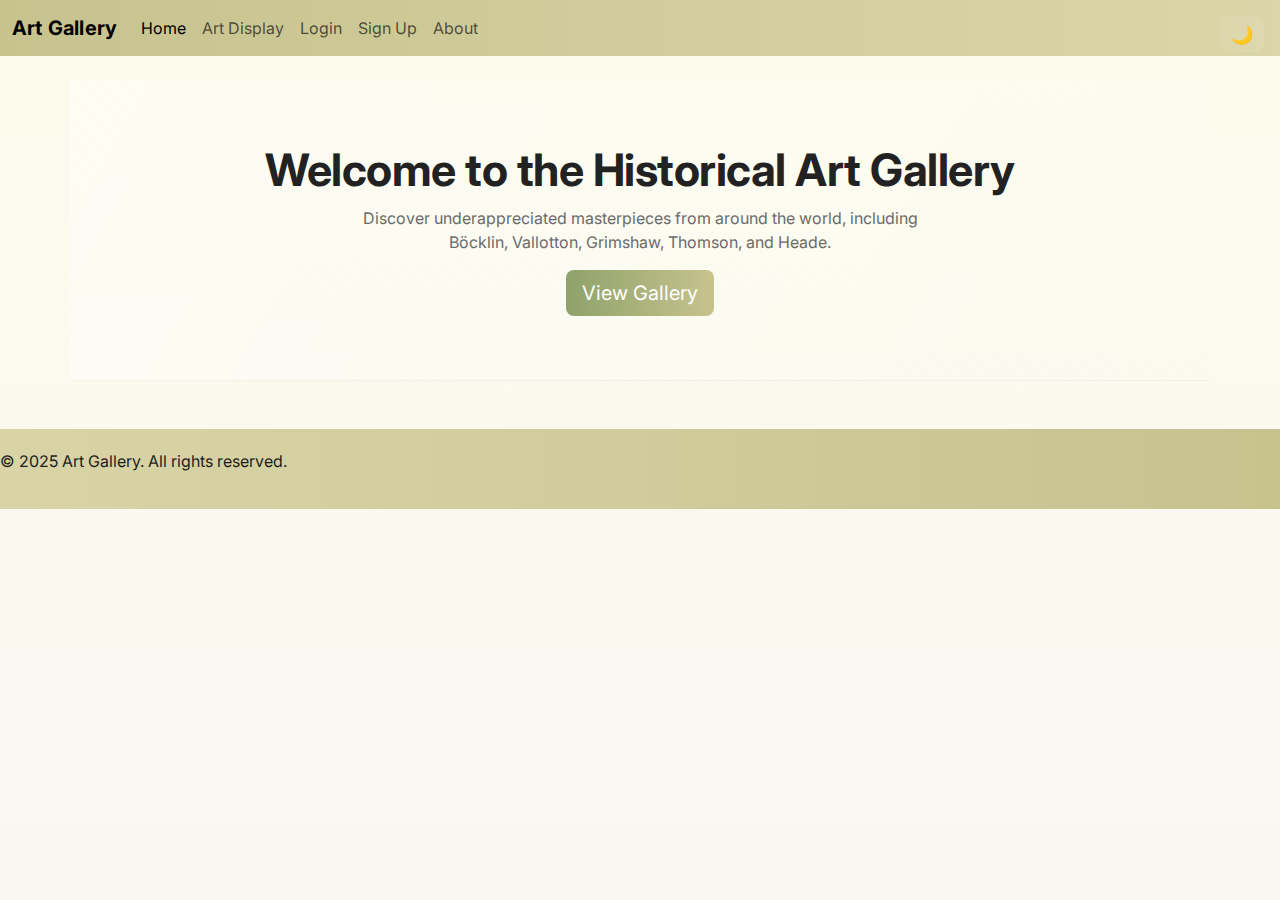
<file: index.html>
<!DOCTYPE html>
<html lang="en">
<head>
<meta charset="UTF-8">
<meta name="viewport" content="width=device-width, initial-scale=1.0">
<title>Art Gallery</title>
<link href="https://cdn.jsdelivr.net/npm/bootstrap@5.3.0/dist/css/bootstrap.min.css" rel="stylesheet">
<link href="assets/css/styles.css" rel="stylesheet">
</head>
<body>

<!-- Unified Bootstrap 5 navbar -->
<nav class="navbar navbar-expand-lg navbar-light" style="background-color: #c7c38f;">
  <div class="container-fluid">
    <a class="navbar-brand" href="index.html">Art Gallery</a>
  <input class="theme-toggle" id="theme-toggle-index" type="checkbox" aria-label="Toggle theme">
  <label class="theme-switch" for="theme-toggle-index" title="Toggle theme" aria-hidden="true"></label>
    <button class="navbar-toggler" type="button" data-bs-toggle="collapse" data-bs-target="#navbarNav" aria-controls="navbarNav" aria-expanded="false" aria-label="Toggle navigation">
      <span class="navbar-toggler-icon"></span>
    </button>
    <div class="collapse navbar-collapse" id="navbarNav">
      <ul class="navbar-nav">
        <li class="nav-item"><a class="nav-link active" aria-current="page" href="index.html">Home</a></li>
        <li class="nav-item"><a class="nav-link" href="art-display.html">Art Display</a></li>
        <li class="nav-item"><a class="nav-link" href="login.html">Login</a></li>
        <li class="nav-item"><a class="nav-link" href="signup.html">Sign Up</a></li>
        <li class="nav-item"><a class="nav-link" href="description.html">About</a></li>
      </ul>
    </div>
  </div>
</nav>
<div class="container mt-4 hero text-center">
  <h1>Welcome to the Historical Art Gallery</h1>
  <p>Discover underappreciated masterpieces from around the world, including Böcklin, Vallotton, Grimshaw, Thomson, and Heade.</p>
  <a href="art-display.html" class="btn btn-accent btn-lg mt-3">View Gallery</a>
</div>
<footer>
  <p>&copy; 2025 Art Gallery. All rights reserved.</p>
</footer>
<script src="https://cdn.jsdelivr.net/npm/bootstrap@5.3.0/dist/js/bootstrap.bundle.min.js"></script>
</body>
</html>
</file>
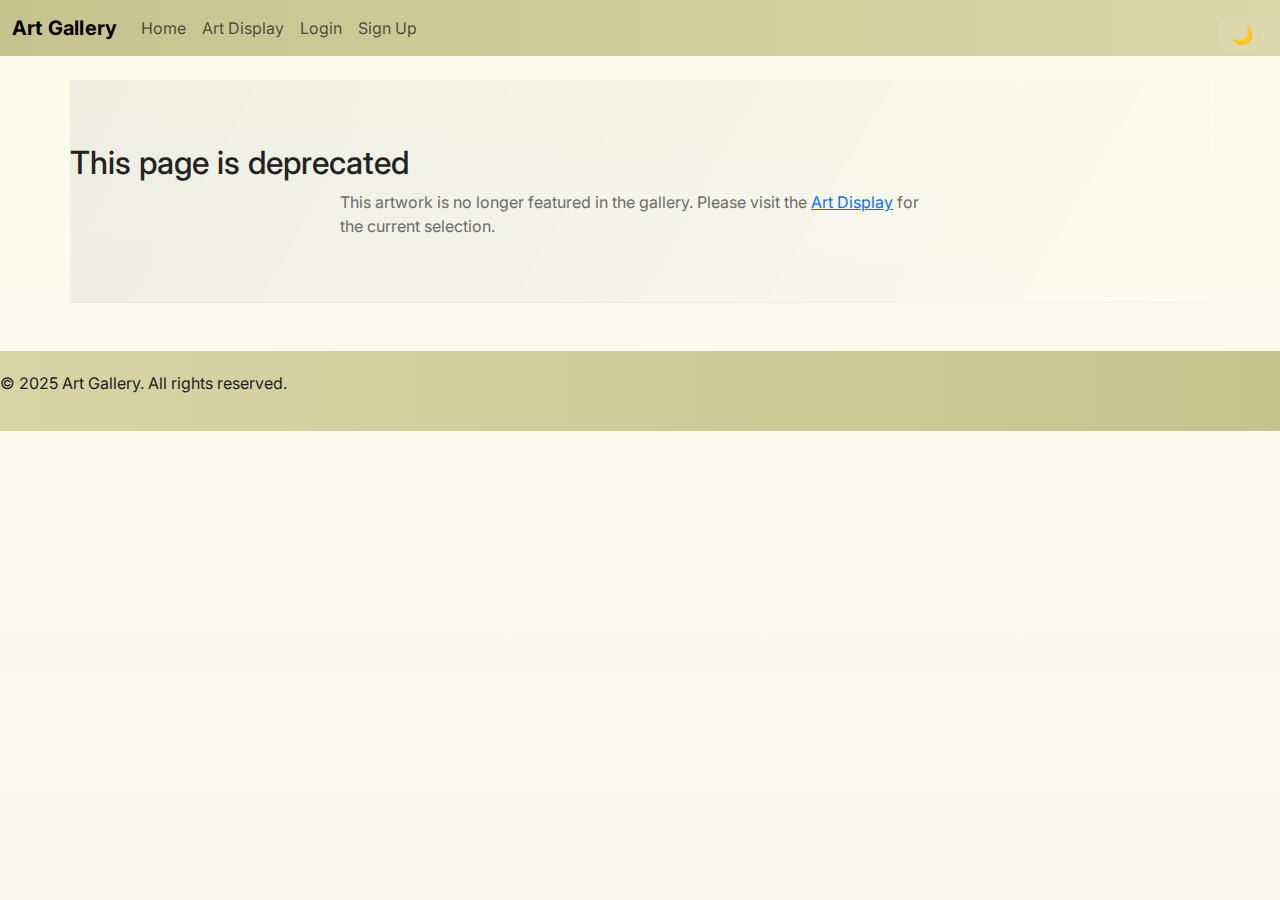
<file: composition-vii.html>
<!DOCTYPE html>
<html lang="en">
<head>
<meta charset="UTF-8">
<meta name="viewport" content="width=device-width, initial-scale=1.0">
<title>Composition VII — Wassily Kandinsky (1913) — Art Gallery</title>
<link href="https://cdn.jsdelivr.net/npm/bootstrap@5.3.0/dist/css/bootstrap.min.css" rel="stylesheet">
<link href="assets/css/styles.css" rel="stylesheet">
</head>
<body class="movement-abstract">
<nav class="navbar navbar-expand-lg navbar-light" style="background-color: #c7c38f;">
  <div class="container-fluid">
    <a class="navbar-brand" href="index.html">Art Gallery</a>
    <input class="theme-toggle" id="theme-toggle-composition" type="checkbox" aria-label="Toggle theme">
    <label class="theme-switch" for="theme-toggle-composition" title="Toggle theme" aria-hidden="true"></label>
    <button class="navbar-toggler" type="button" data-bs-toggle="collapse" data-bs-target="#navbarNav" aria-controls="#navbarNav" aria-expanded="false" aria-label="Toggle navigation">
      <span class="navbar-toggler-icon"></span>
    </button>
    <div class="collapse navbar-collapse" id="navbarNav">
      <ul class="navbar-nav">
        <li class="nav-item"><a class="nav-link" href="index.html">Home</a></li>
        <li class="nav-item"><a class="nav-link" href="art-display.html">Art Display</a></li>
        <li class="nav-item"><a class="nav-link" href="login.html">Login</a></li>
        <li class="nav-item"><a class="nav-link" href="signup.html">Sign Up</a></li>
      </ul>
    </div>
  </div>
</nav>
<div class="container mt-4 hero">
  <h2>This page is deprecated</h2>
  <p>This artwork is no longer featured in the gallery. Please visit the <a href="art-display.html">Art Display</a> for the current selection.</p>
</div>
<footer><p>&copy; 2025 Art Gallery. All rights reserved.</p></footer>
<script src="https://cdn.jsdelivr.net/npm/bootstrap@5.3.0/dist/js/bootstrap.bundle.min.js"></script>
</body>
</html>
</file>
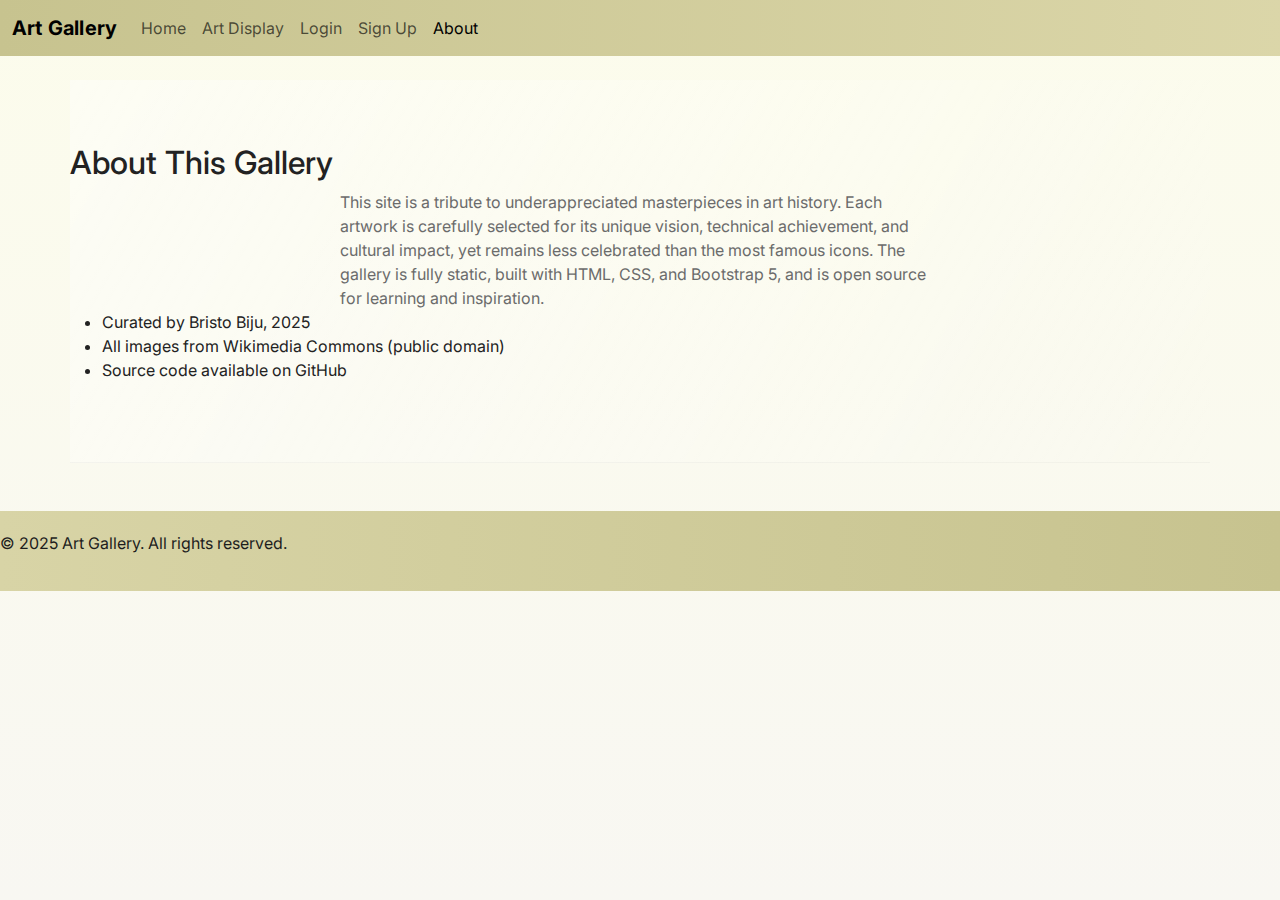
<file: description.html>
<!DOCTYPE html>
<html lang="en">
<head>
  <meta charset="UTF-8">
  <meta name="viewport" content="width=device-width, initial-scale=1.0">
  <title>About — Art Gallery</title>
  <link href="https://cdn.jsdelivr.net/npm/bootstrap@5.3.0/dist/css/bootstrap.min.css" rel="stylesheet">
  <link href="assets/css/styles.css" rel="stylesheet">
</head>
<body>
<nav class="navbar navbar-expand-lg navbar-light" style="background-color: #c7c38f;">
  <div class="container-fluid">
    <a class="navbar-brand" href="index.html">Art Gallery</a>
    <button class="navbar-toggler" type="button" data-bs-toggle="collapse" data-bs-target="#navbarNav" aria-controls="navbarNav" aria-expanded="false" aria-label="Toggle navigation">
      <span class="navbar-toggler-icon"></span>
    </button>
    <div class="collapse navbar-collapse" id="navbarNav">
      <ul class="navbar-nav">
        <li class="nav-item"><a class="nav-link" href="index.html">Home</a></li>
        <li class="nav-item"><a class="nav-link" href="art-display.html">Art Display</a></li>
        <li class="nav-item"><a class="nav-link" href="login.html">Login</a></li>
        <li class="nav-item"><a class="nav-link" href="signup.html">Sign Up</a></li>
        <li class="nav-item"><a class="nav-link active" aria-current="page" href="description.html">About</a></li>
      </ul>
    </div>
  </div>
</nav>
<div class="container mt-4 hero">
  <h2>About This Gallery</h2>
  <p>This site is a tribute to underappreciated masterpieces in art history. Each artwork is carefully selected for its unique vision, technical achievement, and cultural impact, yet remains less celebrated than the most famous icons. The gallery is fully static, built with HTML, CSS, and Bootstrap 5, and is open source for learning and inspiration.</p>
  <ul>
    <li>Curated by Bristo Biju, 2025</li>
    <li>All images from Wikimedia Commons (public domain)</li>
    <li>Source code available on GitHub</li>
  </ul>
</div>
<footer>
  <p>&copy; 2025 Art Gallery. All rights reserved.</p>
</footer>
<script src="https://cdn.jsdelivr.net/npm/bootstrap@5.3.0/dist/js/bootstrap.bundle.min.js"></script>
</body>
</html>
</file>
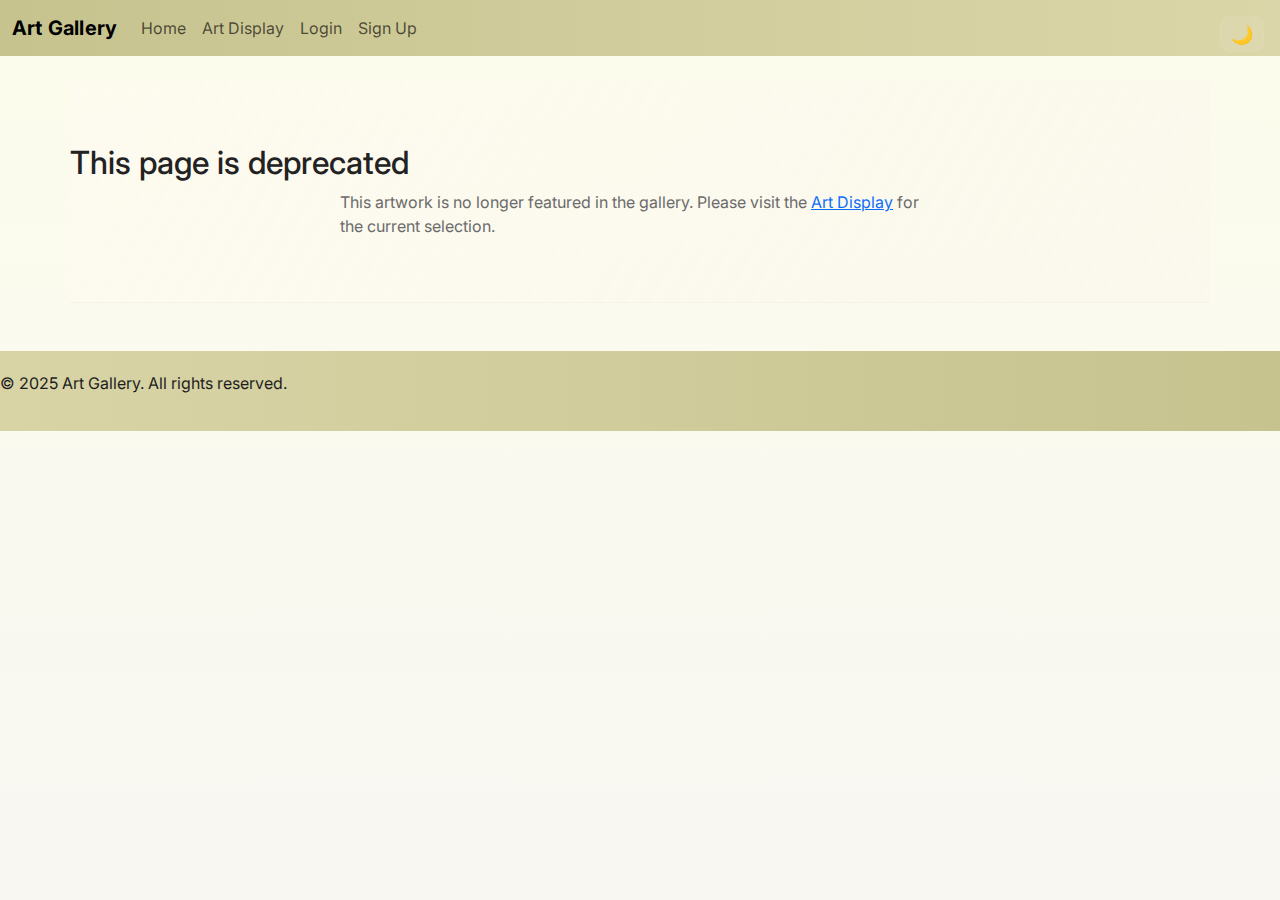
<file: impression-sunrise.html>
<!DOCTYPE html>
<html lang="en">
<head>
<meta charset="UTF-8">
<meta name="viewport" content="width=device-width, initial-scale=1.0">
<title>Impression, Sunrise — Claude Monet (1872) — Art Gallery</title>
<link href="https://cdn.jsdelivr.net/npm/bootstrap@5.3.0/dist/css/bootstrap.min.css" rel="stylesheet">
<link href="assets/css/styles.css" rel="stylesheet">
</head>
<body class="movement-impressionism">
<nav class="navbar navbar-expand-lg navbar-light" style="background-color: #c7c38f;">
  <div class="container-fluid">
    <a class="navbar-brand" href="index.html">Art Gallery</a>
    <input class="theme-toggle" id="theme-toggle-impression" type="checkbox" aria-label="Toggle theme">
    <label class="theme-switch" for="theme-toggle-impression" title="Toggle theme" aria-hidden="true"></label>
    <button class="navbar-toggler" type="button" data-bs-toggle="collapse" data-bs-target="#navbarNav" aria-controls="#navbarNav" aria-expanded="false" aria-label="Toggle navigation">
      <span class="navbar-toggler-icon"></span>
    </button>
    <div class="collapse navbar-collapse" id="navbarNav">
      <ul class="navbar-nav">
        <li class="nav-item"><a class="nav-link" href="index.html">Home</a></li>
        <li class="nav-item"><a class="nav-link" href="art-display.html">Art Display</a></li>
        <li class="nav-item"><a class="nav-link" href="login.html">Login</a></li>
        <li class="nav-item"><a class="nav-link" href="signup.html">Sign Up</a></li>
      </ul>
    </div>
  </div>
</nav>
<div class="container mt-4 hero">
  <h2>This page is deprecated</h2>
  <p>This artwork is no longer featured in the gallery. Please visit the <a href="art-display.html">Art Display</a> for the current selection.</p>
</div>
<footer><p>&copy; 2025 Art Gallery. All rights reserved.</p></footer>
<script src="https://cdn.jsdelivr.net/npm/bootstrap@5.3.0/dist/js/bootstrap.bundle.min.js"></script>
</body>
</html>
</file>
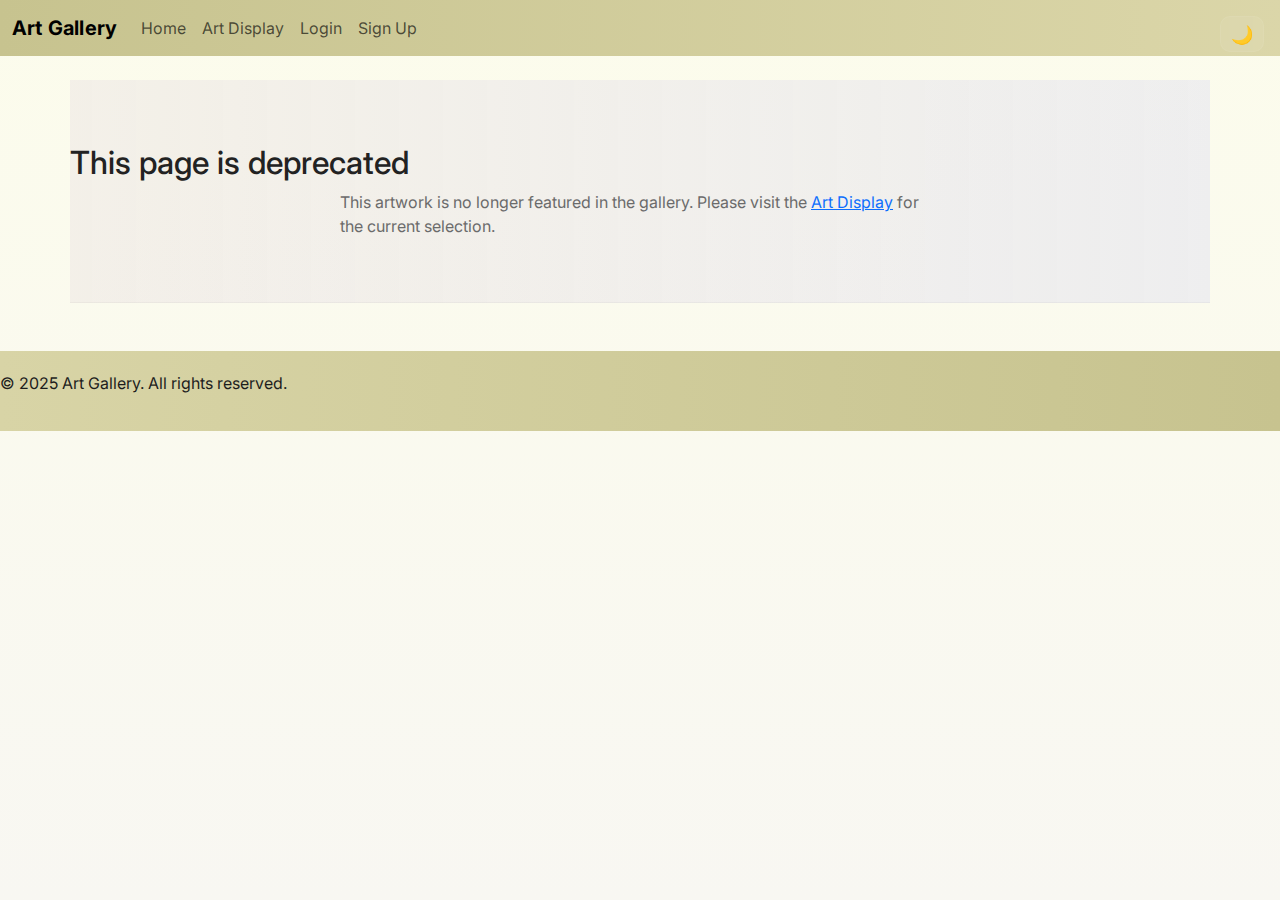
<file: les-demoiselles.html>
<!DOCTYPE html>
<html lang="en">
<head>
<meta charset="UTF-8">
<meta name="viewport" content="width=device-width, initial-scale=1.0">
<title>Les Demoiselles d'Avignon — Pablo Picasso (1907) — Art Gallery</title>
<link href="https://cdn.jsdelivr.net/npm/bootstrap@5.3.0/dist/css/bootstrap.min.css" rel="stylesheet">
<link href="assets/css/styles.css" rel="stylesheet">
</head>
<body class="movement-cubism">
<nav class="navbar navbar-expand-lg navbar-light" style="background-color: #c7c38f;">
  <div class="container-fluid">
    <a class="navbar-brand" href="index.html">Art Gallery</a>
    <input class="theme-toggle" id="theme-toggle-demoiselles" type="checkbox" aria-label="Toggle theme">
    <label class="theme-switch" for="theme-toggle-demoiselles" title="Toggle theme" aria-hidden="true"></label>
    <button class="navbar-toggler" type="button" data-bs-toggle="collapse" data-bs-target="#navbarNav" aria-controls="#navbarNav" aria-expanded="false" aria-label="Toggle navigation">
      <span class="navbar-toggler-icon"></span>
    </button>
    <div class="collapse navbar-collapse" id="navbarNav">
      <ul class="navbar-nav">
        <li class="nav-item"><a class="nav-link" href="index.html">Home</a></li>
        <li class="nav-item"><a class="nav-link" href="art-display.html">Art Display</a></li>
        <li class="nav-item"><a class="nav-link" href="login.html">Login</a></li>
        <li class="nav-item"><a class="nav-link" href="signup.html">Sign Up</a></li>
      </ul>
    </div>
  </div>
</nav>
<div class="container mt-4 hero">
  <h2>This page is deprecated</h2>
  <p>This artwork is no longer featured in the gallery. Please visit the <a href="art-display.html">Art Display</a> for the current selection.</p>
</div>
<footer><p>&copy; 2025 Art Gallery. All rights reserved.</p></footer>
<script src="https://cdn.jsdelivr.net/npm/bootstrap@5.3.0/dist/js/bootstrap.bundle.min.js"></script>
</body>
</html>
</file>
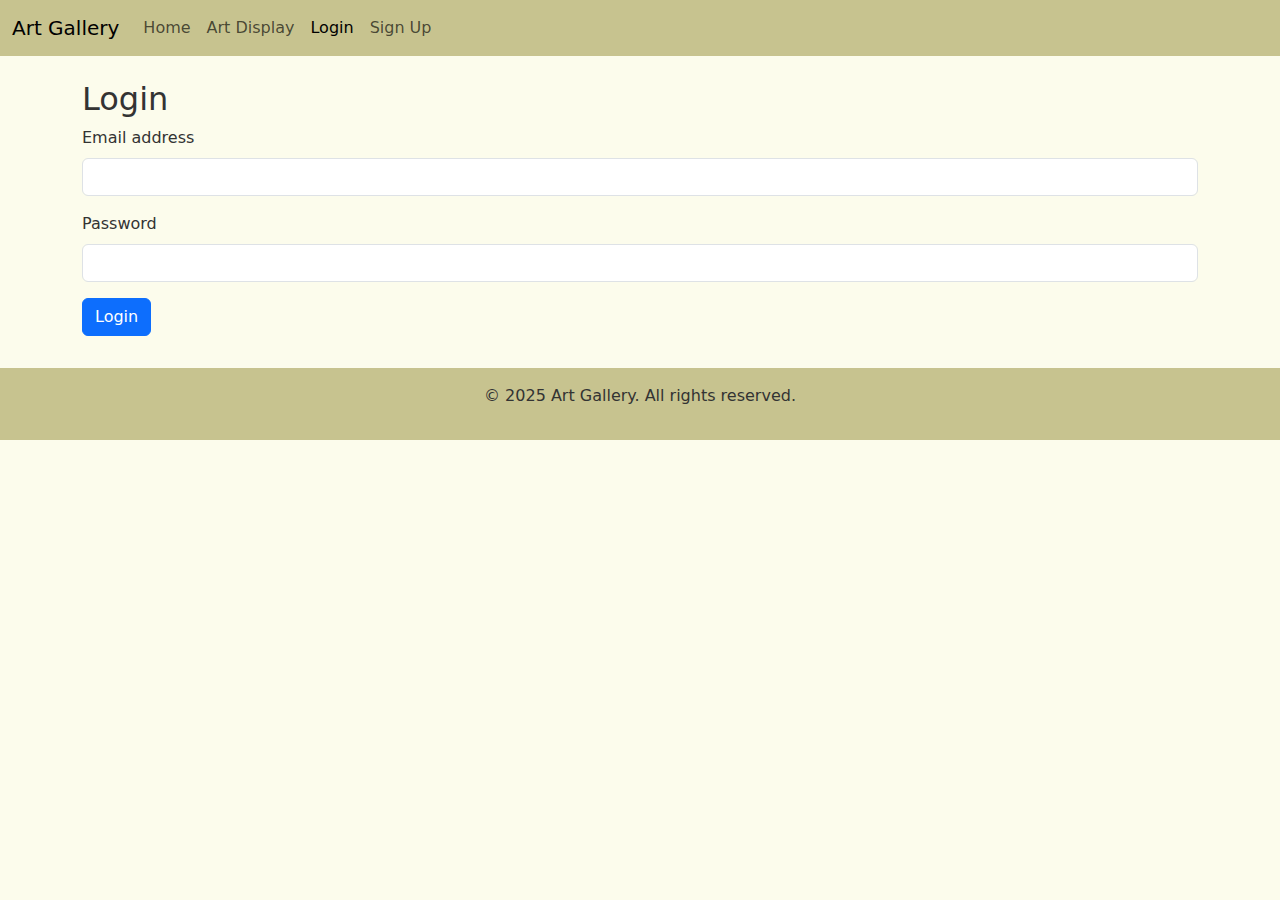
<file: login.html>
<!DOCTYPE html>
<html lang="en">
<head>
<meta charset="UTF-8">
<meta name="viewport" content="width=device-width, initial-scale=1.0">
<title>Art Gallery</title>
<link href="https://cdn.jsdelivr.net/npm/bootstrap@5.3.0/dist/css/bootstrap.min.css" rel="stylesheet">
<style>
    body {
        background-color: #fcfcec;
        color: #333;
    }
    .navbar {
        background-color: #c7c38f !important;
    }
    .card {
        transition: transform 0.3s ease;
    }
    .card:hover {
        transform: scale(1.05);
    }
    footer {
        background-color: #c7c38f;
        padding: 1rem;
        text-align: center;
        margin-top: 2rem;
    }
</style>
</head>
<body>

<nav class="navbar navbar-expand-lg navbar-light" style="background-color: #c7c38f;">
  <div class="container-fluid">
    <a class="navbar-brand" href="index.html">Art Gallery</a>
    <button class="navbar-toggler" type="button" data-bs-toggle="collapse" data-bs-target="#navbarNav" aria-controls="navbarNav" aria-expanded="false" aria-label="Toggle navigation">
      <span class="navbar-toggler-icon"></span>
    </button>
    <div class="collapse navbar-collapse" id="navbarNav">
      <ul class="navbar-nav">
        <li class="nav-item"><a class="nav-link" href="index.html">Home</a></li>
        <li class="nav-item"><a class="nav-link" href="art-display.html">Art Display</a></li>
        <li class="nav-item"><a class="nav-link active" aria-current="page" href="login.html">Login</a></li>
        <li class="nav-item"><a class="nav-link" href="signup.html">Sign Up</a></li>
      </ul>
    </div>
  </div>
</nav>
<div class="container mt-4">

<h2>Login</h2>
<form>
  <div class="mb-3">
    <label for="email" class="form-label">Email address</label>
    <input type="email" class="form-control" id="email">
  </div>
  <div class="mb-3">
    <label for="password" class="form-label">Password</label>
    <input type="password" class="form-control" id="password">
  </div>
  <button type="submit" class="btn btn-primary">Login</button>
</form>

</div>
<footer>
  <p>&copy; 2025 Art Gallery. All rights reserved.</p>
</footer>
<script src="https://cdn.jsdelivr.net/npm/bootstrap@5.3.0/dist/js/bootstrap.bundle.min.js"></script>
</body>
</html>
</file>
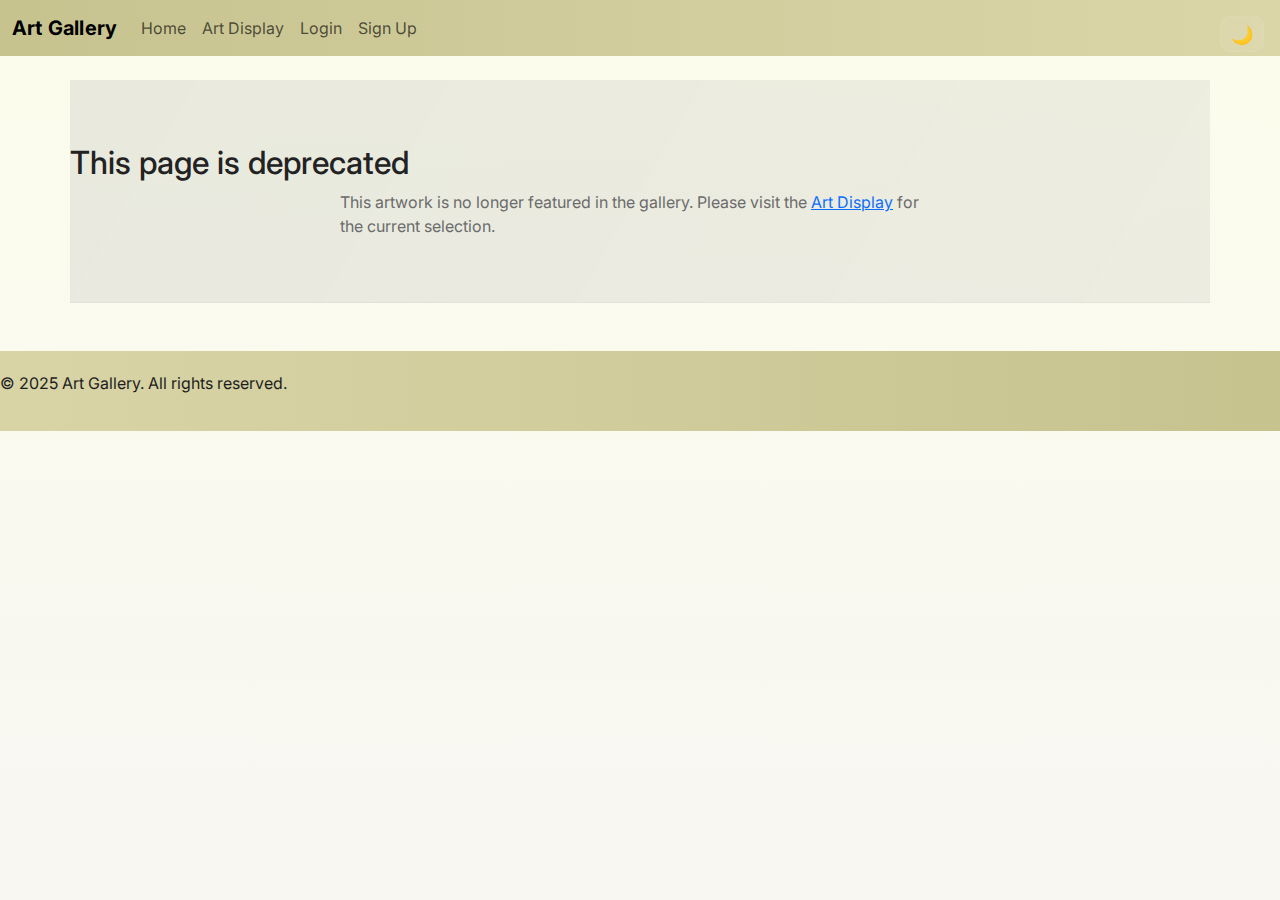
<file: persistence-of-memory.html>
<!DOCTYPE html>
<html lang="en">
<head>
<meta charset="UTF-8">
<meta name="viewport" content="width=device-width, initial-scale=1.0">
<title>The Persistence of Memory — Salvador Dalí (1931) — Art Gallery</title>
<link href="https://cdn.jsdelivr.net/npm/bootstrap@5.3.0/dist/css/bootstrap.min.css" rel="stylesheet">
<link href="assets/css/styles.css" rel="stylesheet">
</head>
<body class="movement-surrealism">
<nav class="navbar navbar-expand-lg navbar-light" style="background-color: #c7c38f;">
  <div class="container-fluid">
    <a class="navbar-brand" href="index.html">Art Gallery</a>
    <input class="theme-toggle" id="theme-toggle-persistence" type="checkbox" aria-label="Toggle theme">
    <label class="theme-switch" for="theme-toggle-persistence" title="Toggle theme" aria-hidden="true"></label>
    <button class="navbar-toggler" type="button" data-bs-toggle="collapse" data-bs-target="#navbarNav" aria-controls="#navbarNav" aria-expanded="false" aria-label="Toggle navigation">
      <span class="navbar-toggler-icon"></span>
    </button>
    <div class="collapse navbar-collapse" id="navbarNav">
      <ul class="navbar-nav">
        <li class="nav-item"><a class="nav-link" href="index.html">Home</a></li>
        <li class="nav-item"><a class="nav-link" href="art-display.html">Art Display</a></li>
        <li class="nav-item"><a class="nav-link" href="login.html">Login</a></li>
        <li class="nav-item"><a class="nav-link" href="signup.html">Sign Up</a></li>
      </ul>
    </div>
  </div>
</nav>
<div class="container mt-4 hero">
  <h2>This page is deprecated</h2>
  <p>This artwork is no longer featured in the gallery. Please visit the <a href="art-display.html">Art Display</a> for the current selection.</p>
</div>
<footer><p>&copy; 2025 Art Gallery. All rights reserved.</p></footer>
<script src="https://cdn.jsdelivr.net/npm/bootstrap@5.3.0/dist/js/bootstrap.bundle.min.js"></script>
</body>
</html>
</file>
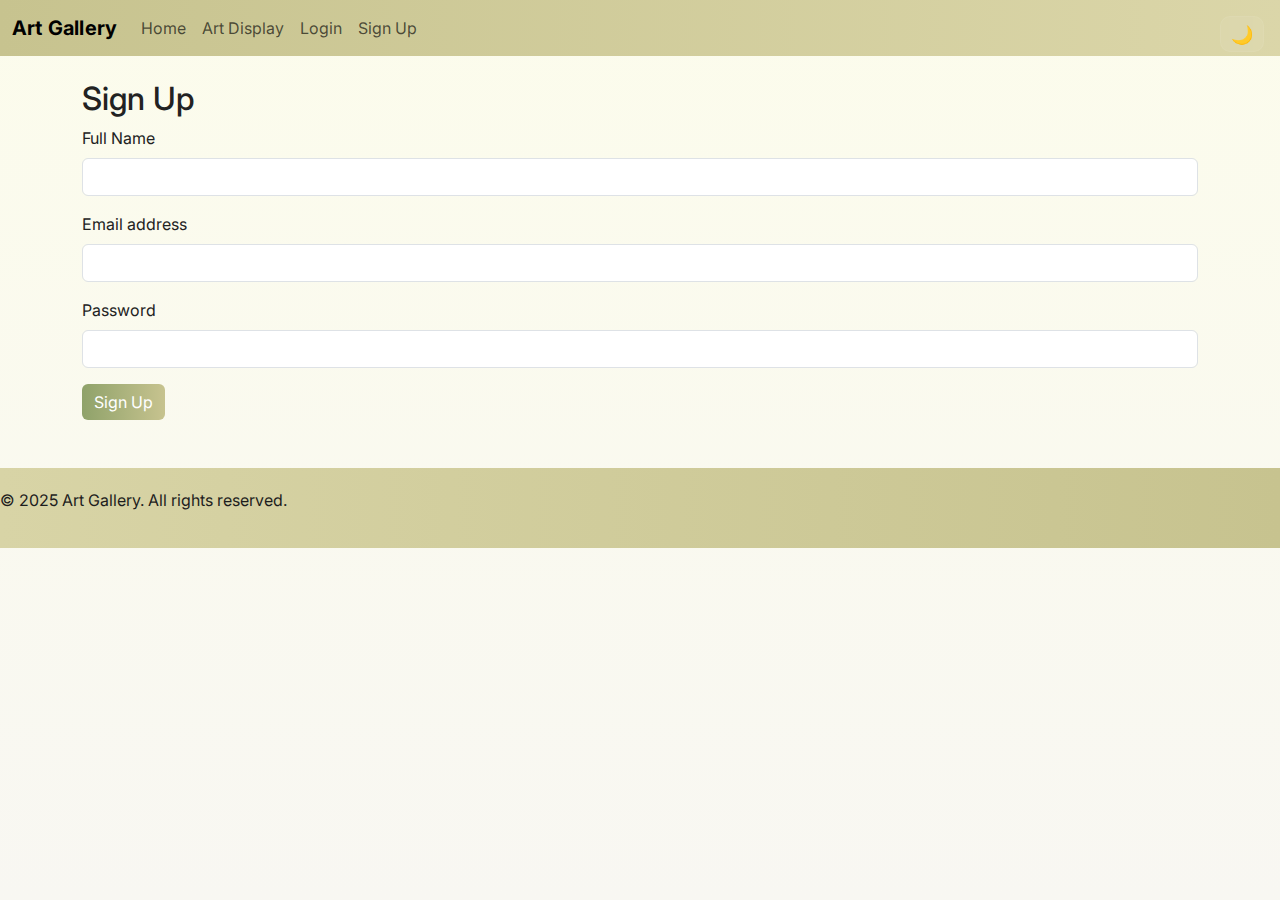
<file: signup.html>
<!DOCTYPE html>
<html lang="en">
<head>
<meta charset="UTF-8">
<meta name="viewport" content="width=device-width, initial-scale=1.0">
<title>Sign Up — Art Gallery</title>
<link href="https://cdn.jsdelivr.net/npm/bootstrap@5.3.0/dist/css/bootstrap.min.css" rel="stylesheet">
<link href="assets/css/styles.css" rel="stylesheet">
</head>
<body>

<nav class="navbar navbar-expand-lg navbar-light" style="background-color: #c7c38f;">  <div class="container-fluid">    <a class="navbar-brand" href="index.html">Art Gallery</a>    <input class="theme-toggle" id="theme-toggle-signup" type="checkbox" aria-label="Toggle theme">    <label class="theme-switch" for="theme-toggle-signup" title="Toggle theme" aria-hidden="true"></label>    <button class="navbar-toggler" type="button" data-bs-toggle="collapse" data-bs-target="#navbarNav" aria-controls="#navbarNav" aria-expanded="false" aria-label="Toggle navigation">      <span class="navbar-toggler-icon"></span>    </button>    <div class="collapse navbar-collapse" id="navbarNav">      <ul class="navbar-nav">        <li class="nav-item"><a class="nav-link" href="index.html">Home</a></li>        <li class="nav-item"><a class="nav-link" href="art-display.html">Art Display</a></li>        <li class="nav-item"><a class="nav-link" href="login.html">Login</a></li>        <li class="nav-item"><a class="nav-link" href="signup.html">Sign Up</a></li>      </ul>    </div>  </div></nav>
<div class="container mt-4">

<h2>Sign Up</h2>
<form action="#" method="post">
  <div class="mb-3">
    <label for="name" class="form-label">Full Name</label>
    <input type="text" class="form-control" id="name" name="name">
  </div>
  <div class="mb-3">
    <label for="email" class="form-label">Email address</label>
    <input type="email" class="form-control" id="email" name="email">
  </div>
  <div class="mb-3">
    <label for="password" class="form-label">Password</label>
    <input type="password" class="form-control" id="password" name="password">
  </div>
  <button type="submit" class="btn btn-accent">Sign Up</button>
</form>

</div>
<footer>
  <p>&copy; 2025 Art Gallery. All rights reserved.</p>
</footer>
<script src="https://cdn.jsdelivr.net/npm/bootstrap@5.3.0/dist/js/bootstrap.bundle.min.js"></script>
</body>
</html>
</file>
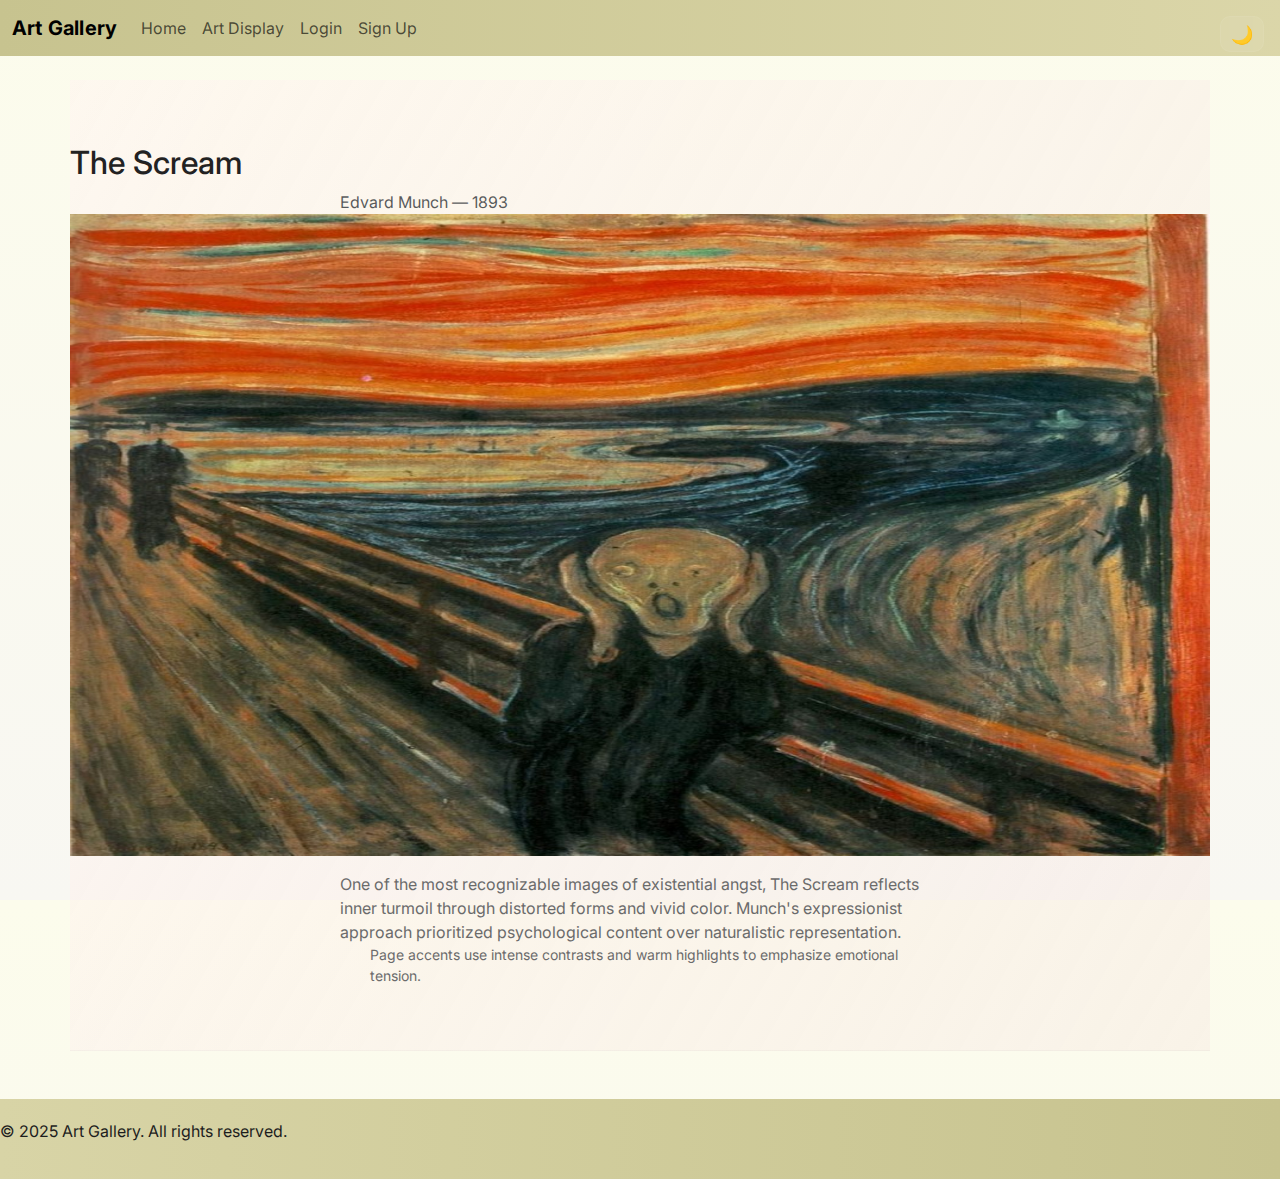
<file: the-scream.html>
<!DOCTYPE html>
<html lang="en">
<head>
<meta charset="UTF-8">
<meta name="viewport" content="width=device-width, initial-scale=1.0">
<title>The Scream — Edvard Munch (1893) — Art Gallery</title>
<link href="https://cdn.jsdelivr.net/npm/bootstrap@5.3.0/dist/css/bootstrap.min.css" rel="stylesheet">
<link href="assets/css/styles.css" rel="stylesheet">
</head>
<body class="movement-expressionism">
<nav class="navbar navbar-expand-lg navbar-light" style="background-color: #c7c38f;">
  <div class="container-fluid">
    <a class="navbar-brand" href="index.html">Art Gallery</a>
    <input class="theme-toggle" id="theme-toggle-scream" type="checkbox" aria-label="Toggle theme">
    <label class="theme-switch" for="theme-toggle-scream" title="Toggle theme" aria-hidden="true"></label>
    <button class="navbar-toggler" type="button" data-bs-toggle="collapse" data-bs-target="#navbarNav" aria-controls="#navbarNav" aria-expanded="false" aria-label="Toggle navigation">
      <span class="navbar-toggler-icon"></span>
    </button>
    <div class="collapse navbar-collapse" id="navbarNav">
      <ul class="navbar-nav">
        <li class="nav-item"><a class="nav-link" href="index.html">Home</a></li>
        <li class="nav-item"><a class="nav-link" href="art-display.html">Art Display</a></li>
        <li class="nav-item"><a class="nav-link" href="login.html">Login</a></li>
        <li class="nav-item"><a class="nav-link" href="signup.html">Sign Up</a></li>
      </ul>
    </div>
  </div>
</nav>
<div class="container mt-4 hero">
  <h2>The Scream</h2>
  <p class="text-muted">Edvard Munch — 1893</p>
  <img
  src="assets/images/munch-800.webp"
  srcset="assets/images/munch-400.webp 400w, assets/images/munch-800.webp 800w, assets/images/munch-1200.webp 1200w"
  sizes="(max-width: 600px) 100vw, 800px"
  alt="The Scream by Edvard Munch, 1893"
  class="img-fluid mb-3"
  loading="lazy"
  width="1200" style="aspect-ratio:16/9">
  <p>One of the most recognizable images of existential angst, The Scream reflects inner turmoil through distorted forms and vivid color. Munch's expressionist approach prioritized psychological content over naturalistic representation.</p>
  <p class="small">Page accents use intense contrasts and warm highlights to emphasize emotional tension.</p>
</div>
<footer><p>&copy; 2025 Art Gallery. All rights reserved.</p></footer>
<script src="https://cdn.jsdelivr.net/npm/bootstrap@5.3.0/dist/js/bootstrap.bundle.min.js"></script>
</body>
</html>
</file>
<file: assets/css/styles.css>
/* Modern site-wide styles for the Art Gallery
   - Uses CSS variables for color theming
   - Glass cards, subtle animations, image hover effects
   - Responsive utilities for the gallery grid
*/
@import url('https://fonts.googleapis.com/css2?family=Inter:wght@300;400;600;700&display=swap');

:root{
  --bg-1: #fcfcec;
  --accent: #c7c38f;
  --muted: #6b6b6b;
  --glass: rgba(255,255,255,0.6);
  --glass-strong: rgba(255,255,255,0.8);
  --card-shadow: 0 8px 20px rgba(16,24,40,0.08);
}

/* Themeable variables used across the site */
:root{
  --bg-color: #fcfcec;
  --text-color: #222;
  --nav-gradient: linear-gradient(90deg, rgba(199,195,143,0.95), rgba(220,215,170,0.95));
  --card-bg: var(--glass-strong);
  --btn-start: #8fa26a;
  --btn-end: #c7c38f;
}

/* Respect OS/browser preference as default */
@media (prefers-color-scheme: dark){
  :root{
    --bg-color: #07111a;
    --text-color: #e6eef8;
    --nav-gradient: linear-gradient(90deg,#13202a,#0c1116);
    --card-bg: rgba(12,18,24,0.6);
    --btn-start: #3e6a34;
    --btn-end: #6b8b4a;
    --muted: #9aa6b1;
    --card-shadow: 0 12px 30px rgba(2,6,12,0.6);
  }
}

/* Manual toggle via CSS :has() — when body has a checked .theme-toggle, override vars */
body:has(.theme-toggle:checked){
  --bg-color: #07111a;
  --text-color: #e6eef8;
  --nav-gradient: linear-gradient(90deg,#13202a,#0c1116);
  --card-bg: rgba(12,18,24,0.6);
  --btn-start: #3e6a34;
  --btn-end: #6b8b4a;
  --muted: #9aa6b1;
  --card-shadow: 0 12px 30px rgba(2,6,12,0.6);
}

/* Apply theme variables and smooth transitions */
body{
  background: var(--bg-color);
  color: var(--text-color);
  transition: background-color .45s ease, color .45s ease;
}
.navbar{background:var(--nav-gradient);transition:background .45s ease}
.art-card{background:var(--card-bg);transition:transform .35s,box-shadow .35s,background .45s}
.card-body{color:var(--text-color)}
.muted{color:var(--muted)}
.btn-accent{background:linear-gradient(90deg,var(--btn-start),var(--btn-end));border:none;color:#fff}

/* Theme switch UI */
.theme-toggle{display:none}
.theme-switch{position:fixed;right:1rem;top:1rem;z-index:1200;display:inline-flex;align-items:center;justify-content:center;width:44px;height:36px;border-radius:10px;background:rgba(255,255,255,0.06);backdrop-filter:blur(4px);border:1px solid rgba(255,255,255,0.06);cursor:pointer;transition:transform .18s ease,background .25s}
.theme-switch:active{transform:scale(.98)}
.theme-switch::after{content:'🌙';font-size:18px}
body:has(.theme-toggle:checked) .theme-switch::after{content:'☀️'}

/* Reduce motion respect */
@media (prefers-reduced-motion: reduce){
  .theme-switch{transition:none}
}

/* Movement-specific page accents */
body.movement-impressionism .hero{background:linear-gradient(120deg, rgba(255,250,240,0.6), rgba(250,245,235,0.4));}
body.movement-impressionism .art-card .card-img-top{filter:contrast(1.02) saturate(1.05)}

body.movement-cubism .hero{background:linear-gradient(90deg, rgba(240,235,230,0.7), rgba(230,230,240,0.6));}
body.movement-cubism .art-card{border-radius:6px;box-shadow:0 10px 30px rgba(10,10,20,0.08);transform-origin:center}

body.movement-surrealism .hero{background:linear-gradient(120deg, rgba(20,30,50,0.08), rgba(10,12,20,0.06));}
body.movement-surrealism .art-card .card-img-top{filter:contrast(1.05) saturate(.9) hue-rotate(-5deg)}

body.movement-expressionism .hero{background:linear-gradient(120deg, rgba(255,245,240,0.6), rgba(245,230,225,0.4));}
body.movement-expressionism .art-card .card-img-top{filter:contrast(1.1) saturate(0.9)}

body.movement-abstract .hero{background:linear-gradient(120deg, rgba(20,30,40,0.06), rgba(255,255,255,0.02));}
body.movement-abstract .art-card{border-radius:18px;box-shadow:0 20px 60px rgba(10,10,20,0.14)}


*{box-sizing:border-box}
html,body{height:100%}
body{
  font-family: 'Inter', system-ui, -apple-system, 'Segoe UI', Roboto, 'Helvetica Neue', Arial;
  background: linear-gradient(180deg, var(--bg-1) 0%, #f8f7f2 100%);
  color: #222;
  -webkit-font-smoothing:antialiased;
  -moz-osx-font-smoothing:grayscale;
}

/* Navbar tweaks */
.navbar-brand{font-weight:700;letter-spacing:0.2px}
.navbar{background: linear-gradient(90deg, rgba(199,195,143,0.95), rgba(220,215,170,0.95));}

/* Hero */
.hero{padding:4rem 0;background: linear-gradient(120deg, rgba(255,255,255,0.4), rgba(255,255,255,0));border-bottom:1px solid rgba(0,0,0,0.03)}
.hero h1{font-size:clamp(1.6rem, 3.5vw, 2.8rem);font-weight:700;margin-bottom:0.5rem;letter-spacing:-0.5px}
.hero p{color:var(--muted);max-width:60ch;margin:0 auto}

/* Fancy button */
.btn-accent{background:linear-gradient(90deg, #8fa26a, #c7c38f);border:none;color:#fff}
.btn-accent:hover{filter:brightness(0.98);transform:translateY(-1px)}

/* Card / gallery */
.art-card{border-radius:12px;overflow:hidden;background:var(--glass-strong);box-shadow:var(--card-shadow);transition:transform .35s cubic-bezier(.2,.9,.3,1),box-shadow .35s}
.art-card:hover{transform:translateY(-6px);box-shadow:0 18px 40px rgba(16,24,40,0.12)}
.art-card .card-img-top{height:260px;object-fit:cover;display:block;transition:transform .6s,filter .4s}
.art-card:hover .card-img-top{transform:scale(1.06);filter:grayscale(0)}

.art-card .card-body{background:linear-gradient(180deg, rgba(255,255,255,0.4), rgba(255,255,255,0.6));padding:1rem}
.art-card .card-title{font-weight:600;margin-bottom:.25rem}
.art-card .card-text{color:var(--muted);font-size:.95rem}

/* Grid: nicer spacing on small screens */
.gallery-row{gap:1.25rem}

/* Decorative floating shapes (pure CSS) */
.decor-shape{position:absolute;pointer-events:none;opacity:0.08;filter:blur(8px);transform:translateZ(0)}

/* Footer */
footer{background:linear-gradient(90deg,#d8d4a6,#c7c38f);padding:1.25rem 0;margin-top:3rem;color:#1d1d1d}

/* Small utilities */
.muted{color:var(--muted)}

/* Accessibility: reduce motion */
@media (prefers-reduced-motion: reduce){
  .art-card,.card-img-top{transition:none}
}
</file>
